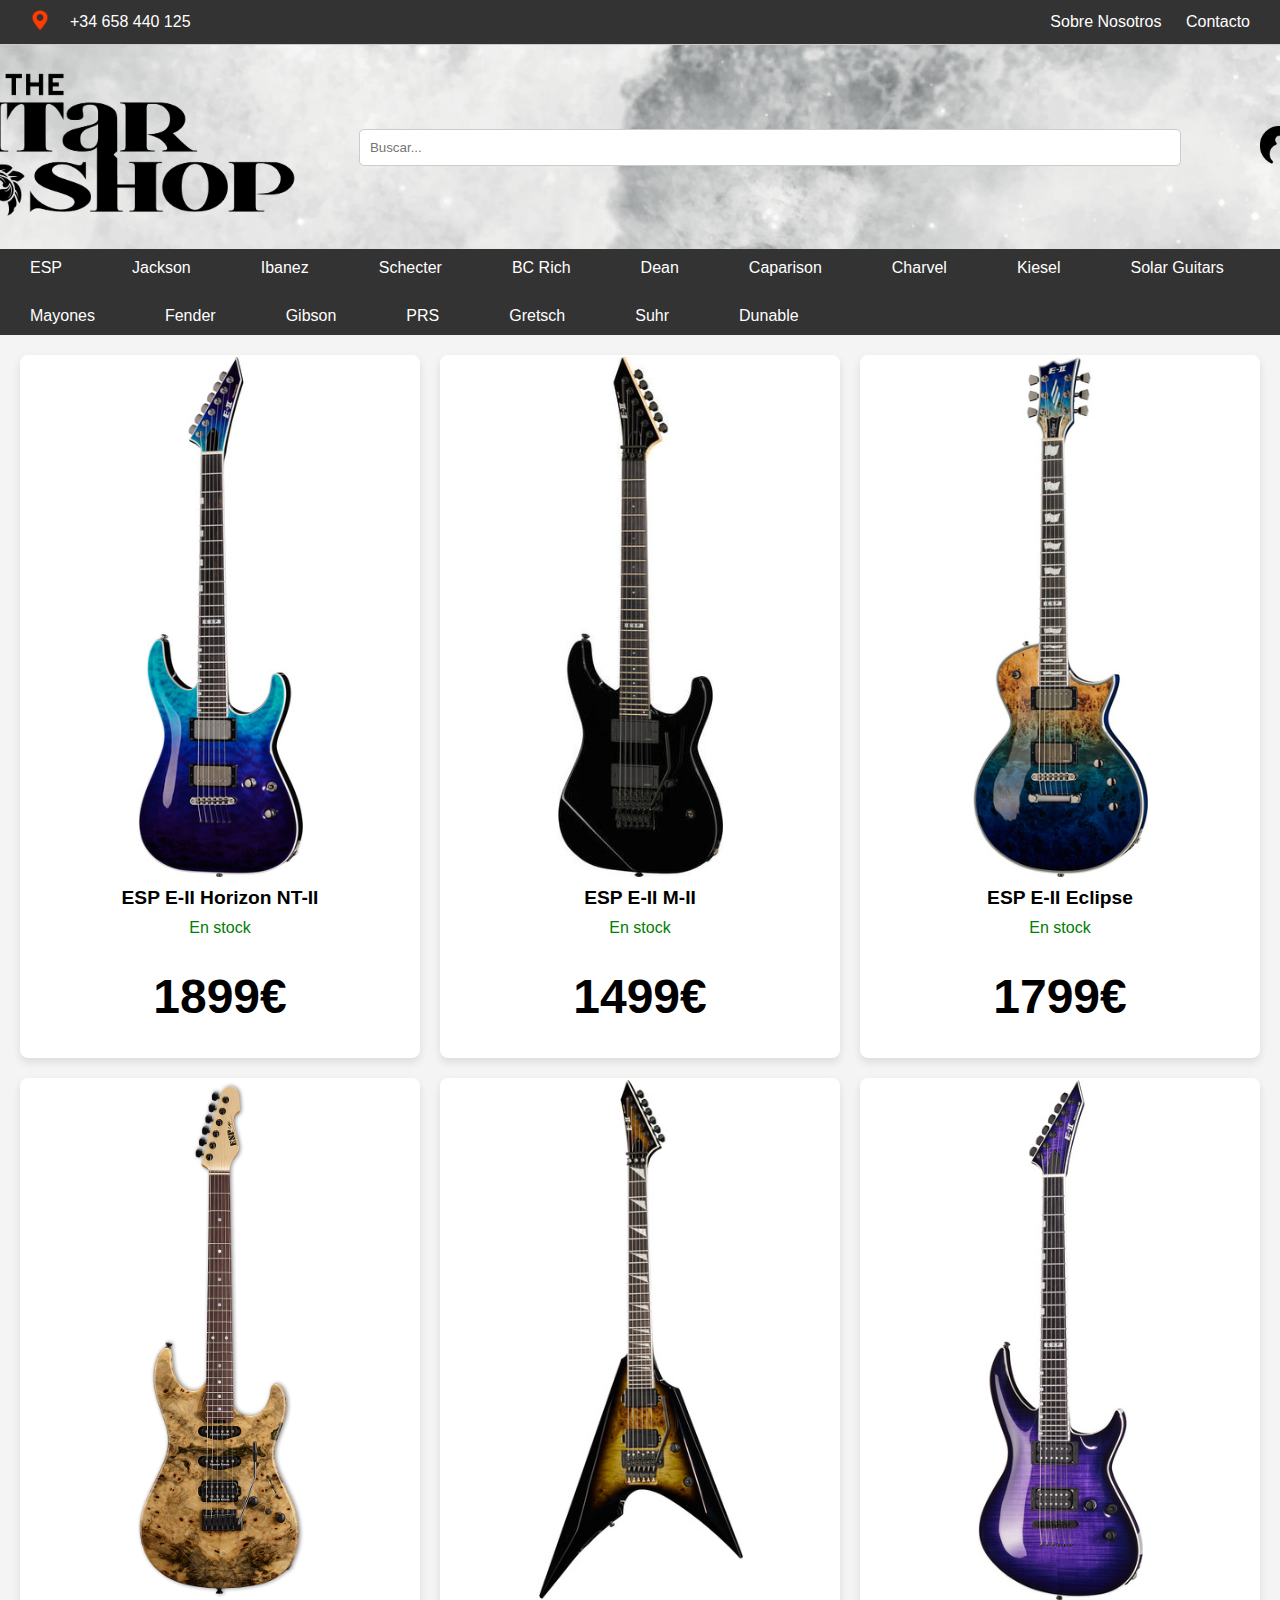
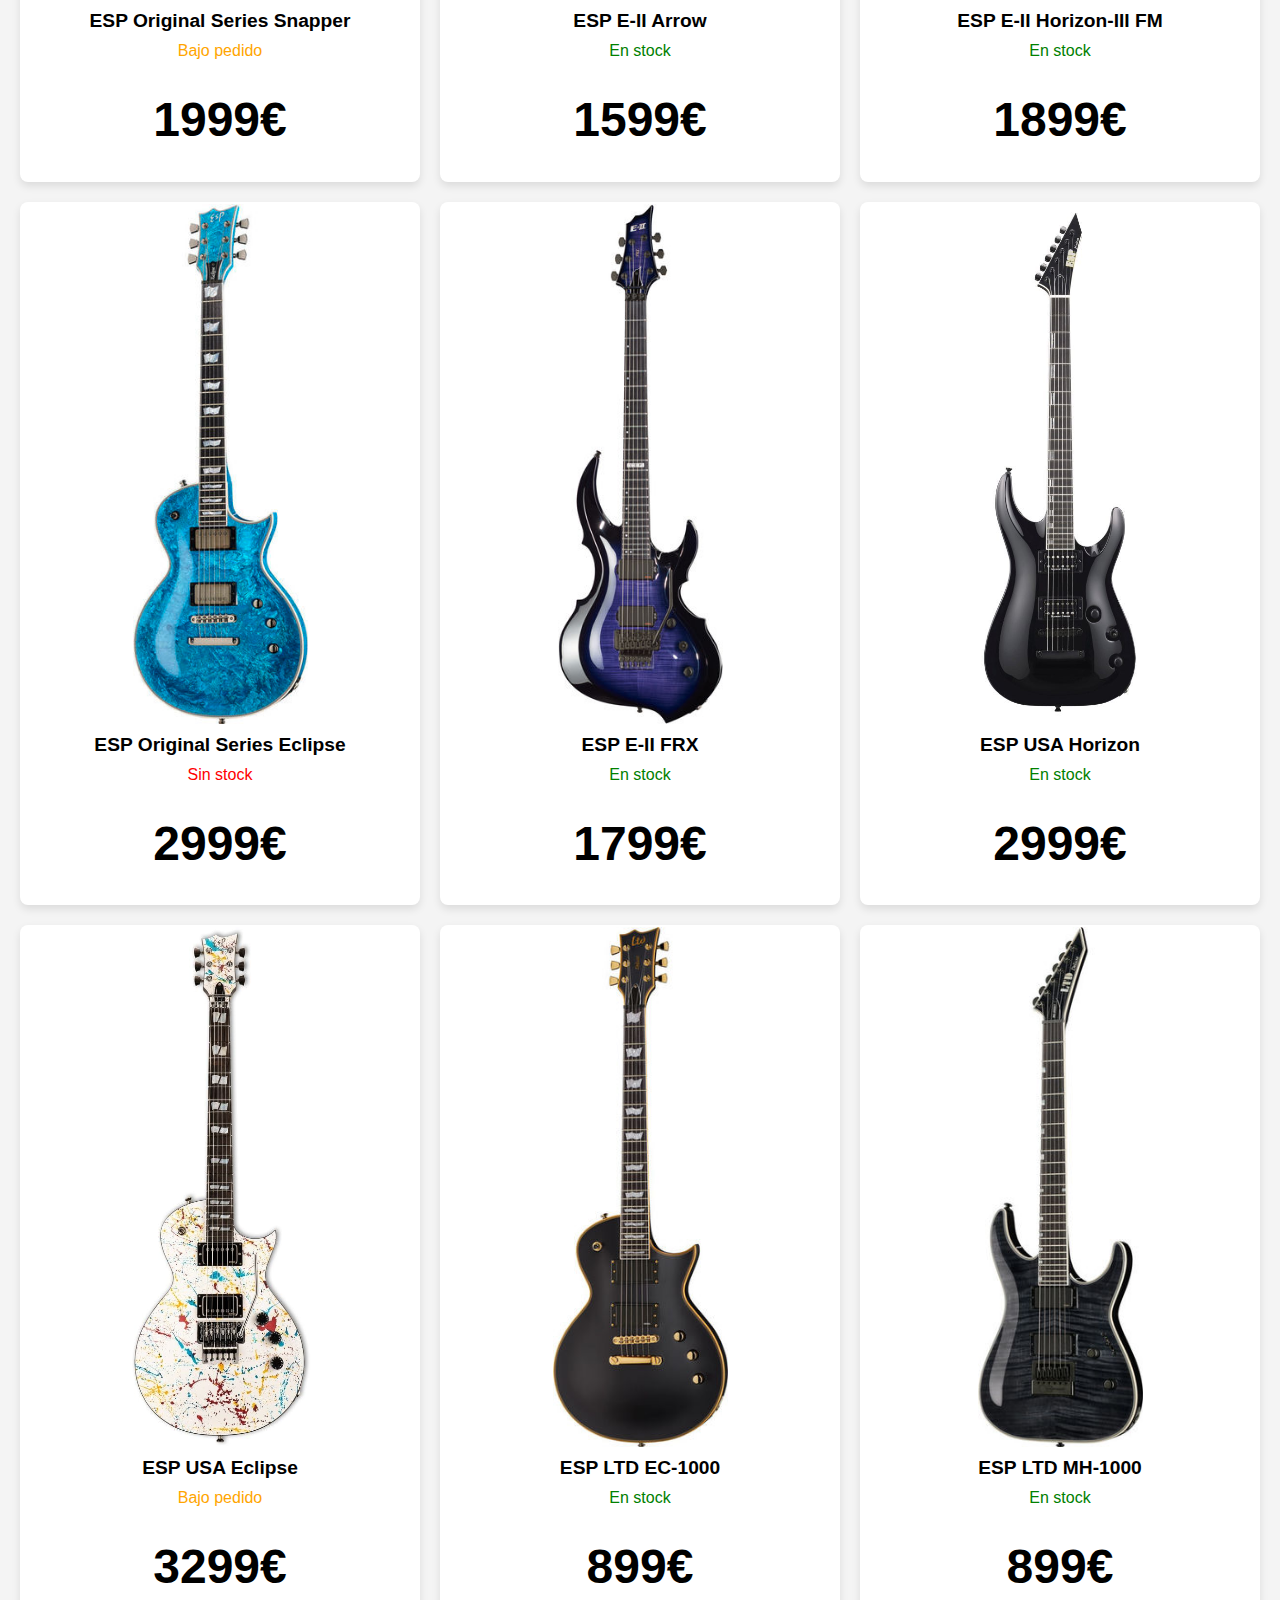
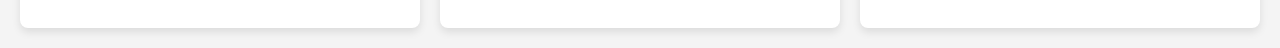
<file: esp-guitars.html>
<!DOCTYPE html>
<html lang="en">

<head>
  <meta charset="UTF-8" />
  <meta name="viewport" content="width=device-width, initial-scale=1.0" />
  <link rel="stylesheet" href="home.css" />

  <title>GuitarStore</title>
</head>

<body>
  <!-- ============================ -->
  <!-- Encabezado de la Página      -->
  <!-- ============================ -->
  <header>
    <!-- Sección de Contacto -->
    <section class="sectionContact">
      <div>
        <nav class="contact">
          <div class="contactLeft">
            <a href="https://maps.app.goo.gl/ay1HYjrbyqyYoFWx6">
              <img src="img/icons8-gps-48.png" alt="GPS icon" height="20" />
            </a>
            <a href="658440125" class="centrar-telefono">
              <!-- <img src="img/icons8-llamada-94.png" alt="TLF icon" height="30" /> -->
              +34 658 440 125</a>
            <!-- Enlace a número de teléfono -->
          </div>
          <div class="contactRight">
            <!-- Sección de contacto y sobre nosostros a la derecha -->
            <a href="index.html">Sobre Nosotros</a>
            <a href="https://mail.google.com/mail/u/0/#inbox">Contacto</a>
          </div>
        </nav>
      </div>
    </section>
    <hr />

    <!-- Sección de Búsqueda -->
    <section class="sectionSearch">
      <nav class="logo">
        <a><img src="img/Logo-Guitarshop-removebg.png" alt="LOGO shop" height="200" /></a>
      </nav>
      <div>
        <input class="searcher" type="text" placeholder="Buscar..." />
      </div>
      <div>
        <button class="user">
          <img src="img/perfil.png" alt="USER logo" height="35" />
        </button>
        <button class="prefer">
          <img src="img/amar.png" alt="PREFER logo" height="35" />
        </button>
        <button class="cart">
          <img src="img/tienda.png" alt="CART logo" height="35" />
        </button>
      </div>
    </section>
  </header>

  <!-- ============================ -->
  <!-- Contenido Principal          -->
  <!-- ============================ -->
  <main>
    <!-- Sección de Productos -->
    <section class="sectionProductos">
      <button class="guitarButton">ESP</button>
      <button class="guitarButton">Jackson</button>
      <button class="guitarButton">Ibanez</button>
      <button class="guitarButton">Schecter</button>
      <button class="guitarButton">BC Rich</button>
      <button class="guitarButton">Dean</button>
      <button class="guitarButton">Caparison</button>
      <button class="guitarButton">Charvel</button>
      <button class="guitarButton">Kiesel</button>
      <button class="guitarButton">Solar Guitars</button>
      <button class="guitarButton">Mayones</button>
      <button class="guitarButton">Fender</button>
      <button class="guitarButton">Gibson</button>
      <button class="guitarButton">PRS</button>
      <button class="guitarButton">Gretsch</button>
      <button class="guitarButton">Suhr</button>
      <button class="guitarButton">Dunable</button>
    </section>

    <!-- Sección de Productos Detallados -->
    <section class="grid-container" id="gridESP">
      <div class="card">
        <img src="img/guitars/ESP E-II Horizon NT-II.jpg" alt="ESP E-II Horizon NT-II" width="100px"
          style="width: 165px; height: 520px" />
        <h3>ESP E-II Horizon NT-II</h3>
        <font color="green">En stock</font>
        <h1>1899€</h1>
        <!-- <p>Características: Cuerpo de fresno, mástil de arce, diapasón de ébano, puente Gotoh TOM, pastillas
            Seymour Duncan Sentient/Pegasus, clavijeros Gotoh.</p> -->
      </div>
      <div class="card">
        <img src="img/guitars/ESP E-II M-II.jpg" alt="ESP E-II M-II" width="100px"
          style="width: 165px; height: 520px" />
        <h3>ESP E-II M-II</h3>
        <font color="green">En stock</font>
        <h1>1499€</h1>
        <!-- <p>Características: Cuerpo de aliso, mástil de arce, diapasón de ébano, puente Floyd Rose, pastillas EMG
            81/85, clavijeros Gotoh.</p> -->
      </div>
      <div class="card">
        <img src="img/guitars/ESP E-II Eclipse.jpg" alt="ESP E-II Eclipse" width="100px"
          style="width: 175px; height: 520px" />
        <h3>ESP E-II Eclipse</h3>
        <font color="green">En stock</font>
        <h1>1799€</h1>
        <!-- <p>Características: Cuerpo de caoba, mástil de caoba, diapasón de ébano, puente Gotoh TOM, pastillas EMG
            81/60, clavijeros Gotoh.</p> -->
      </div>
      <div class="card">
        <img src="img/guitars/ESP Original Series Snapper.png" alt="ESP Original Series Snapper" width="100px"
          style="width: 175px; height: 520px" />
        <h3>ESP Original Series Snapper</h3>
        <font color="orange">Bajo pedido</font>
        <h1>1999€</h1>
        <!-- <p>Características: Cuerpo de aliso, mástil de arce, diapasón de arce, puente Gotoh Wilkinson VS100N,
            pastillas Seymour Duncan SSL-5/SSL-1, clavijeros Gotoh Locking.</p> -->
      </div>
      <div class="card">
        <img src="img/guitars/ESP E-II Arrow.jpg" alt="ESP E-II Arrow" width="100px"
          style="width: 205px; height: 520px" />
        <h3>ESP E-II Arrow</h3>
        <font color="green">En stock</font>
        <h1>1599€</h1>
        <!-- <p>Características: Cuerpo de aliso, mástil de arce, diapasón de ébano, puente Floyd Rose Original,
            pastillas EMG 81/85, clavijeros Gotoh Locking.</p> -->
      </div>
      <div class="card">
        <img src="img/guitars/ESP E-II Horizon-III FM.jpg" alt="ESP E-II Horizon-III FM" width="100px"
          style="width: 165px; height: 520px" />
        <h3>ESP E-II Horizon-III FM</h3>
        <font color="green">En stock</font>
        <h1>1899€</h1>
        <!-- <p>Características: Cuerpo de fresno, mástil de arce, diapasón de ébano, Puente Gotoh Tune-O-Matic,
            pastillas Seymour Duncan Custom/Jazz, clavijeros Gotoh Locking.</p> -->
      </div>
      <div class="card">
        <img src="img/guitars/ESP Original Series Eclipse.jpg" alt="ESP Original Series Eclipse" width="100px"
          style="width: 175px; height: 520px" />
        <h3>ESP Original Series Eclipse</h3>
        <font color="red">Sin stock</font>
        <h1>2999€</h1>
        <!-- <p>Características: Cuerpo de caoba con tapa de arce, mástil de caoba, diapasón de ébano, puente Gotoh
            TOM, pastillas Seymour Duncan Antiquity, clavijeros Gotoh Locking.</p> -->
      </div>
      <div class="card">
        <img src="img/guitars/ESP E-II FRX.jpg" alt="ESP E-II FRX" width="100px" style="width: 165px; height: 520px" />
        <h3>ESP E-II FRX</h3>
        <font color="green">En stock</font>
        <h1>1799€</h1>
        <!-- <p>Características: Cuerpo de caoba, mástil de arce, diapasón de ébano, puente Floyd Rose Original,
            pastillas EMG 81/60, clavijeros Gotoh.</p> -->
      </div>
      <div class="card">
        <img src="img/guitars/esp-horizon-ii-black-c-estuche.jpeg" alt="ESP USA Horizon" width="100px"
          style="width: 175px; height: 520px" />
        <h3>ESP USA Horizon</h3>
        <font color="green">En stock</font>
        <h1>2999€</h1>
        <!-- <p>Características: Cuerpo de aliso, mástil de arce, diapasón de palisandro, puente Floyd Rose,
            pastillas Seymour Duncan Sentient/Pegasus, clavijeros Sperzel Locking.</p> -->
      </div>
      <div class="card">
        <img src="img/guitars/ESP USA Eclipse.jpg" alt="ESP USA Eclipse" width="100px"
          style="width: 280px; height: 520px" />
        <h3>ESP USA Eclipse</h3>
        <font color="orange">Bajo pedido</font>
        <h1>3299€</h1>
        <!-- <p>Características: Cuerpo de caoba con tapa de arce, mástil de caoba, diapasón de ébano, puente
            Floyd Rose Original, pastillas EMG 66/57, clavijeros Sperzel Locking.</p> -->
      </div>
      <div class="card">
        <img src="img/guitars/ESP LTD EC-1000.jpg" alt="ESP LTD EC-1000" width="100px"
          style="width: 175px; height: 520px" />
        <h3>ESP LTD EC-1000</h3>
        <font color="green">En stock</font>
        <h1>899€</h1>
        <!-- <p>Características: Cuerpo de caoba, mástil de caoba, diapasón de ébano, puente Tonepros Locking TOM,
            pastillas EMG 81/60, clavijeros Grover.</p> -->
      </div>
      <div class="card">
        <img src="img/guitars/ESP LTD MH-1000.jpg" alt="ESP LTD MH-1000" width="100px"
          style="width: 165px; height: 520px" />
        <h3>ESP LTD MH-1000</h3>
        <font color="green">En stock</font>
        <h1>899€</h1>
        <!-- <p>Características: Cuerpo de caoba con tapa de arce flameado, mástil de arce, diapasón de pau ferro,
            puente Floyd Rose 1000, pastillas Seymour Duncan Jazz/Custom-5, clavijeros Grover.</p> -->
      </div>
    </section>
  </main>
</body>

</html>
</file>
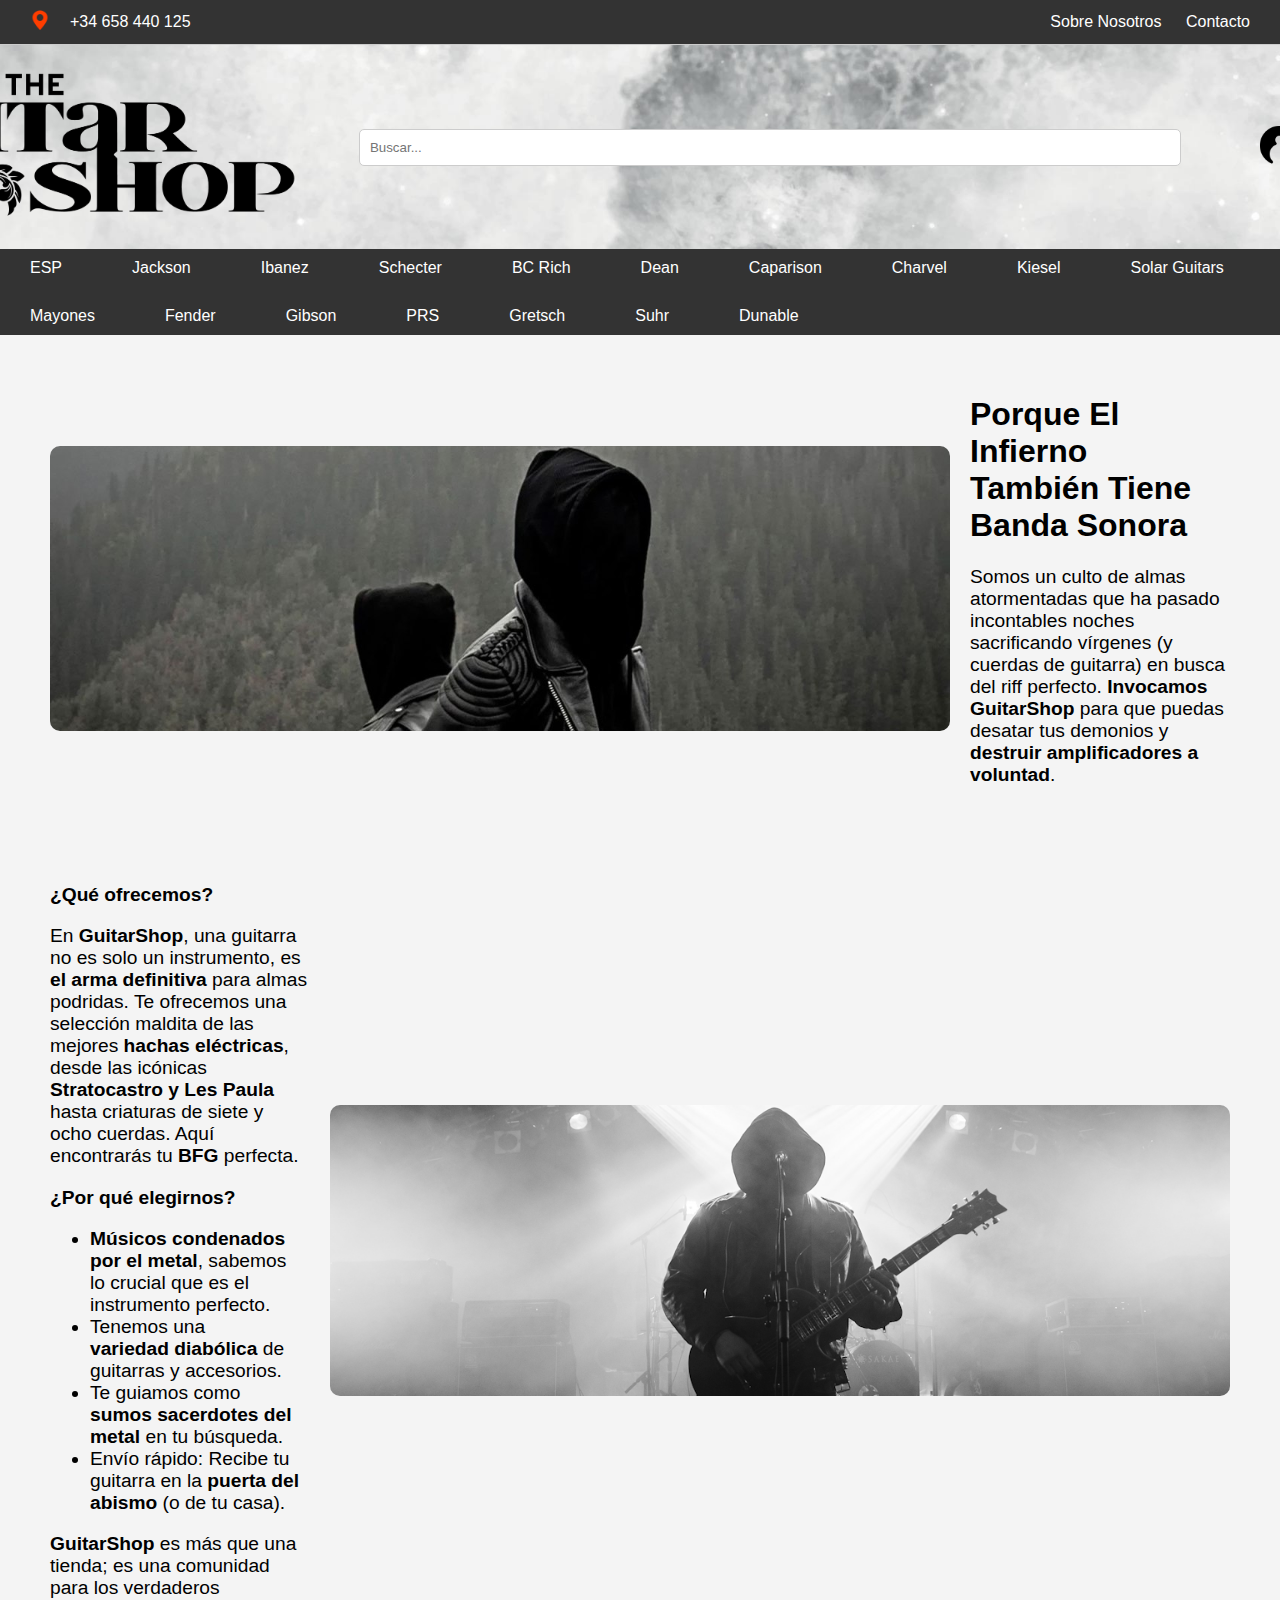
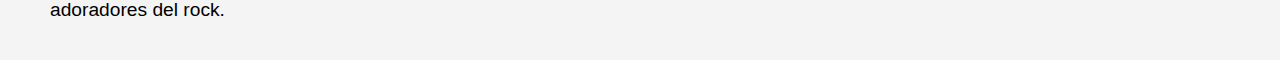
<file: home-landing.html>
<!DOCTYPE html>
<html lang="en">

<head>
  <meta charset="UTF-8" />
  <meta name="viewport" content="width=device-width, initial-scale=1.0" />
  <link rel="stylesheet" href="home.css" />

  <!-- Enlace a la hoja de estilos -->
  <title>GuitarStore</title>
  <!-- Título de la página -->
</head>

<body>
  <header>
    <!-- Sección de Contacto -->
    <section class="sectionContact">
      <div>
        <nav class="contact">
          <div class="contactLeft">
            <!-- Sección de contacto a la izquierda -->
            <a href="https://maps.app.goo.gl/ay1HYjrbyqyYoFWx6">
              <img src="img/icons8-gps-48.png" alt="GPS icon" height="20" />
            </a>
            <a href="658440125" class="centrar-telefono">
              <!-- <img src="img/icons8-llamada-94.png" alt="TLF icon" height="30" /> -->
              +34 658 440 125</a>
            <!-- Enlace a número de teléfono -->
          </div>
          <div class="contactRight">
            <!-- Sección de contacto a la derecha -->
            <a href="index.html">Sobre Nosotros</a>
            <a href="https://mail.google.com/mail/u/0/#inbox">Contacto</a>
          </div>
        </nav>
      </div>
    </section>
    <hr />
    <!-- Separador horizontal -->

    <!-- Sección de Búsqueda y Logo -->
    <section class="sectionSearch">
      <nav class="logo">
        <!-- Sección del logo -->
        <a><img src="img/Logo-Guitarshop-removebg.png" alt="LOGO shop" height="200" /></a>
      </nav>
      <div>
        <input class="searcher" type="text" placeholder="Buscar..." />
        <!-- Buscador -->
      </div>
      <div>
        <!-- Botones de usuario, favoritos y carrito -->
        <button class="user">
          <img src="img/perfil.png" alt="USER logo" height="35" />
        </button>
        <button class="prefer">
          <img src="img/amar.png" alt="PREFER logo" height="35" />
        </button>
        <button class="cart">
          <img src="img/tienda.png" alt="CART logo" height="35" />
        </button>
      </div>
    </section>
  </header>

  <main>
    <!-- Sección de Productos -->
    <section class="sectionProductos">
      <a href="esp-guitars.html">
        <button class="guitarButton">ESP</button>
        <!-- Botón para ESP Guitars -->
      </a>
      <!-- Botones para otras marcas -->
      <button class="guitarButton">Jackson</button>
      <button class="guitarButton">Ibanez</button>
      <button class="guitarButton">Schecter</button>
      <button class="guitarButton">BC Rich</button>
      <button class="guitarButton">Dean</button>
      <button class="guitarButton">Caparison</button>
      <button class="guitarButton">Charvel</button>
      <button class="guitarButton">Kiesel</button>
      <button class="guitarButton">Solar Guitars</button>
      <button class="guitarButton">Mayones</button>
      <button class="guitarButton">Fender</button>
      <button class="guitarButton">Gibson</button>
      <button class="guitarButton">PRS</button>
      <button class="guitarButton">Gretsch</button>
      <button class="guitarButton">Suhr</button>
      <button class="guitarButton">Dunable</button>
    </section>

    <!-- Sección Sobre Nosotros -->
    <section class="sobre-nosotros">
      <!-- Sección sobre la tienda -->
      <div class="lema">
        <div>
          <img src="img/1951.jpg" alt="Foto 1" />
          <!-- Imagen de introducción -->
        </div>
        <div>
          <h1>Porque El Infierno También Tiene Banda Sonora</h1>
          <!-- Título de lema -->
          <p>
            Somos un culto de almas atormentadas que ha pasado incontables
            noches sacrificando vírgenes (y cuerdas de guitarra) en busca del
            riff perfecto. <strong>Invocamos GuitarShop</strong> para que
            puedas desatar tus demonios y
            <strong>destruir amplificadores a voluntad</strong>.
          </p>
          <!-- Texto explicativo -->
        </div>
      </div>

      <div class="texto">
        <div>
          <h3>¿Qué ofrecemos?</h3>
          <p>
            En <strong>GuitarShop</strong>, una guitarra no es solo un
            instrumento, es <strong>el arma definitiva</strong> para almas
            podridas. Te ofrecemos una selección maldita de las mejores
            <strong>hachas eléctricas</strong>, desde las icónicas
            <strong>Stratocastro y Les Paula</strong> hasta criaturas de siete
            y ocho cuerdas. Aquí encontrarás tu <strong>BFG</strong> perfecta.
          </p>

          <h3>¿Por qué elegirnos?</h3>
          <!-- Texto sobre los valores de la tienda -->
          <ul>
            <li>
              <strong>Músicos condenados por el metal</strong>, sabemos lo
              crucial que es el instrumento perfecto.
            </li>
            <li>
              Tenemos una <strong>variedad diabólica</strong> de guitarras y
              accesorios.
            </li>
            <li>
              Te guiamos como <strong>sumos sacerdotes del metal</strong> en
              tu búsqueda.
            </li>
            <li>
              Envío rápido: Recibe tu guitarra en la
              <strong>puerta del abismo</strong> (o de tu casa).
            </li>
          </ul>
          <p>
            <strong>GuitarShop</strong> es más que una tienda; es una
            comunidad para los verdaderos adoradores del rock.
          </p>
        </div>
        <div>
          <img src="img/1699638491.jpg" alt="Foto 2" />
          <!-- Segunda imagen -->
        </div>
      </div>
    </section>

  
  </main>
</body>

</html>
</file>
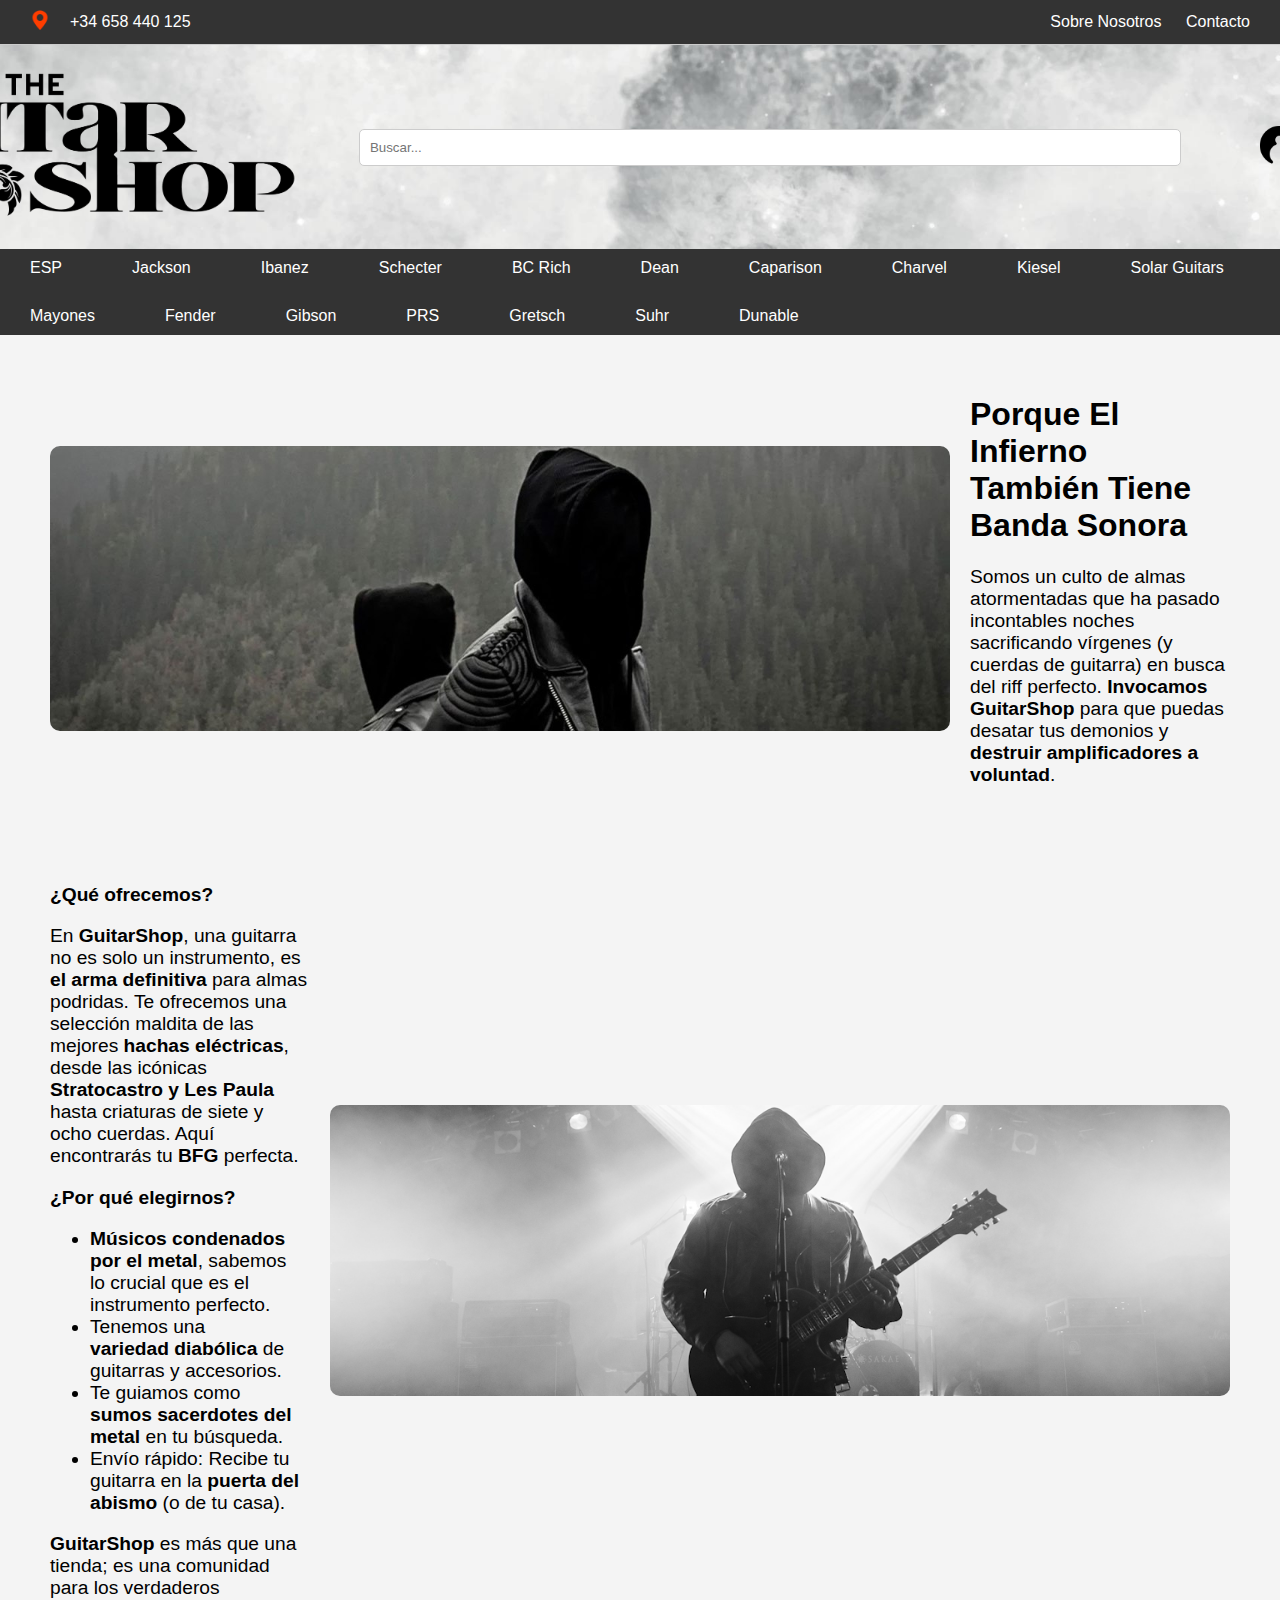
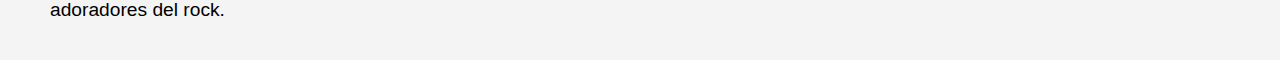
<file: home.html>
<!DOCTYPE html>
<html lang="en">

<head>
  <meta charset="UTF-8" />
  <meta name="viewport" content="width=device-width, initial-scale=1.0" />
  <link rel="stylesheet" href="home.css" />

  <!-- Enlace a la hoja de estilos -->
  <title>GuitarStore</title>
  <!-- Título de la página -->
</head>

<body>
  <header>
    <!-- Sección de Contacto -->
    <section class="sectionContact">
      <div>
        <nav class="contact">
          <div class="contactLeft">
            <!-- Sección de contacto a la izquierda -->
            <a href="https://maps.app.goo.gl/ay1HYjrbyqyYoFWx6">
              <img src="img/icons8-gps-48.png" alt="GPS icon" height="20" />
            </a>
            <a href="658440125" class="centrar-telefono">
              <!-- <img src="img/icons8-llamada-94.png" alt="TLF icon" height="30" /> -->
              +34 658 440 125</a>
            <!-- Enlace a número de teléfono -->
          </div>
          <div class="contactRight">
            <!-- Sección de contacto a la derecha -->
            <a href="index.html">Sobre Nosotros</a>
            <a href="https://mail.google.com/mail/u/0/#inbox">Contacto</a>
          </div>
        </nav>
      </div>
    </section>
    <hr />
    <!-- Separador horizontal -->

    <!-- Sección de Búsqueda y Logo -->
    <section class="sectionSearch">
      <nav class="logo">
        <!-- Sección del logo -->
        <a><img src="img/Logo-Guitarshop-removebg.png" alt="LOGO shop" height="200" /></a>
      </nav>
      <div>
        <input class="searcher" type="text" placeholder="Buscar..." />
        <!-- Buscador -->
      </div>
      <div>
        <!-- Botones de usuario, favoritos y carrito -->
        <button class="user">
          <img src="img/perfil.png" alt="USER logo" height="35" />
        </button>
        <button class="prefer">
          <img src="img/amar.png" alt="PREFER logo" height="35" />
        </button>
        <button class="cart">
          <img src="img/tienda.png" alt="CART logo" height="35" />
        </button>
      </div>
    </section>
  </header>

  <main>
    <!-- Sección de Productos -->
    <section class="sectionProductos">
      <a href="esp-guitars.html">
        <button class="guitarButton">ESP</button>
        <!-- Botón para ESP Guitars -->
      </a>
      <!-- Botones para otras marcas -->
      <button class="guitarButton">Jackson</button>
      <button class="guitarButton">Ibanez</button>
      <button class="guitarButton">Schecter</button>
      <button class="guitarButton">BC Rich</button>
      <button class="guitarButton">Dean</button>
      <button class="guitarButton">Caparison</button>
      <button class="guitarButton">Charvel</button>
      <button class="guitarButton">Kiesel</button>
      <button class="guitarButton">Solar Guitars</button>
      <button class="guitarButton">Mayones</button>
      <button class="guitarButton">Fender</button>
      <button class="guitarButton">Gibson</button>
      <button class="guitarButton">PRS</button>
      <button class="guitarButton">Gretsch</button>
      <button class="guitarButton">Suhr</button>
      <button class="guitarButton">Dunable</button>
    </section>

    <!-- Sección Sobre Nosotros -->
    <section class="sobre-nosotros">
      <!-- Sección sobre la tienda -->
      <div class="lema">
        <div>
          <img src="img/1951.jpg" alt="Foto 1" />
          <!-- Imagen de introducción -->
        </div>
        <div>
          <h1>Porque El Infierno También Tiene Banda Sonora</h1>
          <!-- Título de lema -->
          <p>
            Somos un culto de almas atormentadas que ha pasado incontables
            noches sacrificando vírgenes (y cuerdas de guitarra) en busca del
            riff perfecto. <strong>Invocamos GuitarShop</strong> para que
            puedas desatar tus demonios y
            <strong>destruir amplificadores a voluntad</strong>.
          </p>
          <!-- Texto explicativo -->
        </div>
      </div>

      <div class="texto">
        <div>
          <h3>¿Qué ofrecemos?</h3>
          <p>
            En <strong>GuitarShop</strong>, una guitarra no es solo un
            instrumento, es <strong>el arma definitiva</strong> para almas
            podridas. Te ofrecemos una selección maldita de las mejores
            <strong>hachas eléctricas</strong>, desde las icónicas
            <strong>Stratocastro y Les Paula</strong> hasta criaturas de siete
            y ocho cuerdas. Aquí encontrarás tu <strong>BFG</strong> perfecta.
          </p>

          <h3>¿Por qué elegirnos?</h3>
          <!-- Texto sobre los valores de la tienda -->
          <ul>
            <li>
              <strong>Músicos condenados por el metal</strong>, sabemos lo
              crucial que es el instrumento perfecto.
            </li>
            <li>
              Tenemos una <strong>variedad diabólica</strong> de guitarras y
              accesorios.
            </li>
            <li>
              Te guiamos como <strong>sumos sacerdotes del metal</strong> en
              tu búsqueda.
            </li>
            <li>
              Envío rápido: Recibe tu guitarra en la
              <strong>puerta del abismo</strong> (o de tu casa).
            </li>
          </ul>
          <p>
            <strong>GuitarShop</strong> es más que una tienda; es una
            comunidad para los verdaderos adoradores del rock.
          </p>
        </div>
        <div>
          <img src="img/1699638491.jpg" alt="Foto 2" />
          <!-- Segunda imagen -->
        </div>
      </div>
    </section>
  </main>
</body>

</html>
</file>
<file: home.css>
/* =============================
/* Estilos Generales             */
/* ============================= */
body {
  font-family: Arial, sans-serif;
  margin: 0;
  padding: 0;
  background-color: #f4f4f4;
}

/* ============================= */
/* Estilos del Encabezado        */
/* ============================= */
header {
  background-color: #333;
  color: white;
  padding: 0px;
}

.contactLeft {
  display: flex;
  justify-content: center;
}

.centrar-telefono {
  display: flex;
  align-items: center;
  /* margin-bottom: 10px; */
}

/* ============================= */
/* Sección de Contacto           */
/* ============================= */
.sectionContact {
  background-color: #333333;
  color: white;
  padding: 10px 0;
}

.contact {
  display: flex;
  justify-content: space-between;
  align-items: center;
  padding: 0 20px;
}

.contact a {
  color: white;
  text-decoration: none;
  margin: 0 10px;
}

/* ============================= */
/* Sección de Búsqueda           */
/* ============================= */
.sectionSearch {
  display: flex;
  justify-content: center;
  align-items: center;
  padding: 0px;
  background-color: white;
  background-image: url(img/abstract-concrete-floor-white-wall-texture-rough-background-white-paper-texture-background-old-cement-grunge-background-with-white-empty-modern-distressed-vintage-grunge-texture-vector.jpg);
  background-size: cover;
  background-position: center;
}

.sectionSearch>div {
  display: flex;
  align-items: center;
  margin: 0 20px;
}

.logo img {
  height: 200px;
}

.searcher {
  width: 800px;
  padding: 10px;
  border: 1px solid #ccc;
  border-radius: 5px;
  margin: 0 20px;
}

button {
  background-color: transparent;
  border: none;
  cursor: pointer;
  margin: 0 10px;
}

button img {
  height: 45px;
}

/* ============================= */
/* Separador Horizontal           */
/* ============================= */
hr {
  border: 0;
  height: 1px;
  background: #ccc;
  margin: 0;
}

/* ============================= */
/* Sección de Productos          */
/* ============================= */
.sectionProductos {
  background-color: #333;
  display: flex;
  flex-wrap: wrap;
  gap: 10px;
}



.guitarButton {
  background-color: #333;
  color: #fff;
  border: none;
  padding: 10px 20px;
  font-size: 16px;
  cursor: pointer;
  transition: background-color 0.3s;
}

.guitarButton:hover {
  background-color: #555;
}

/* ============================= */
/* Estilos de Cuadrícula         */
/* ============================= */
.grid-container {
  display: grid;
  grid-template-columns: repeat(auto-fit, minmax(300px, 1fr));
  gap: 20px;
  padding: 20px;
}

/* ============================= */
/* Sección "Sobre Nosotros"      */
/* ============================= */
.sobre-nosotros .lema,
.sobre-nosotros .texto {
  display: flex;
  align-items: center;
  justify-content: space-between;
  gap: 20px;
  margin-bottom: 20px;
  padding-top: 40px;
  padding-left: 50px;
  padding-right: 50px;
  text-wrap: balance;
}

.sobre-nosotros .lema img,
.sobre-nosotros .texto img {
  width: 900px;
  height: auto;
  border-radius: 10px;
}

.sobre-nosotros .lema div,
.sobre-nosotros .texto div {
  flex: 1;
}

/* ============================= */
/* Estilos para Tarjetas         */
/* ============================= */
.card {
  background-color: white;
  border-radius: 8px;
  box-shadow: 0 4px 8px rgba(0, 0, 0, 0.1);
  padding: 2px;
  transition: transform 0.3s, box-shadow 0.3s;
  display: flex;
  flex-direction: column;
  align-items: center;
  text-align: center;
}

.card h1 {
  font-size: 3em;
}

.card h3 {
  font-size: 1.2rem;
  margin: 10px 0;
}

.card p {
  font-size: 1rem;
  color: #555;
}

.card img {
  width: auto;
  max-width: 100%;
  height: auto;
  border-radius: 8px;
}

.card:hover {
  transform: translateY(-10px);
  box-shadow: 0 6px 12px rgba(0, 0, 0, 0.2);
}

/* ============================= */
/* Estilos para Listas           */
/* ============================= */
h3,
p,
li {
  font-size: 1.2em;
}

#aside {
  height: 60px;
  width: 60px;
  position: absolute;
  top: calc(50% - 250px);
  right: 7%;
}

#aside model-viewer {
  margin-top: 100px;
  margin-left: 50px;
  height: 160px;
  width: 100px;
  position: absolute;
  top: 0;
  left: 0;
  border: none;
}
</file>
